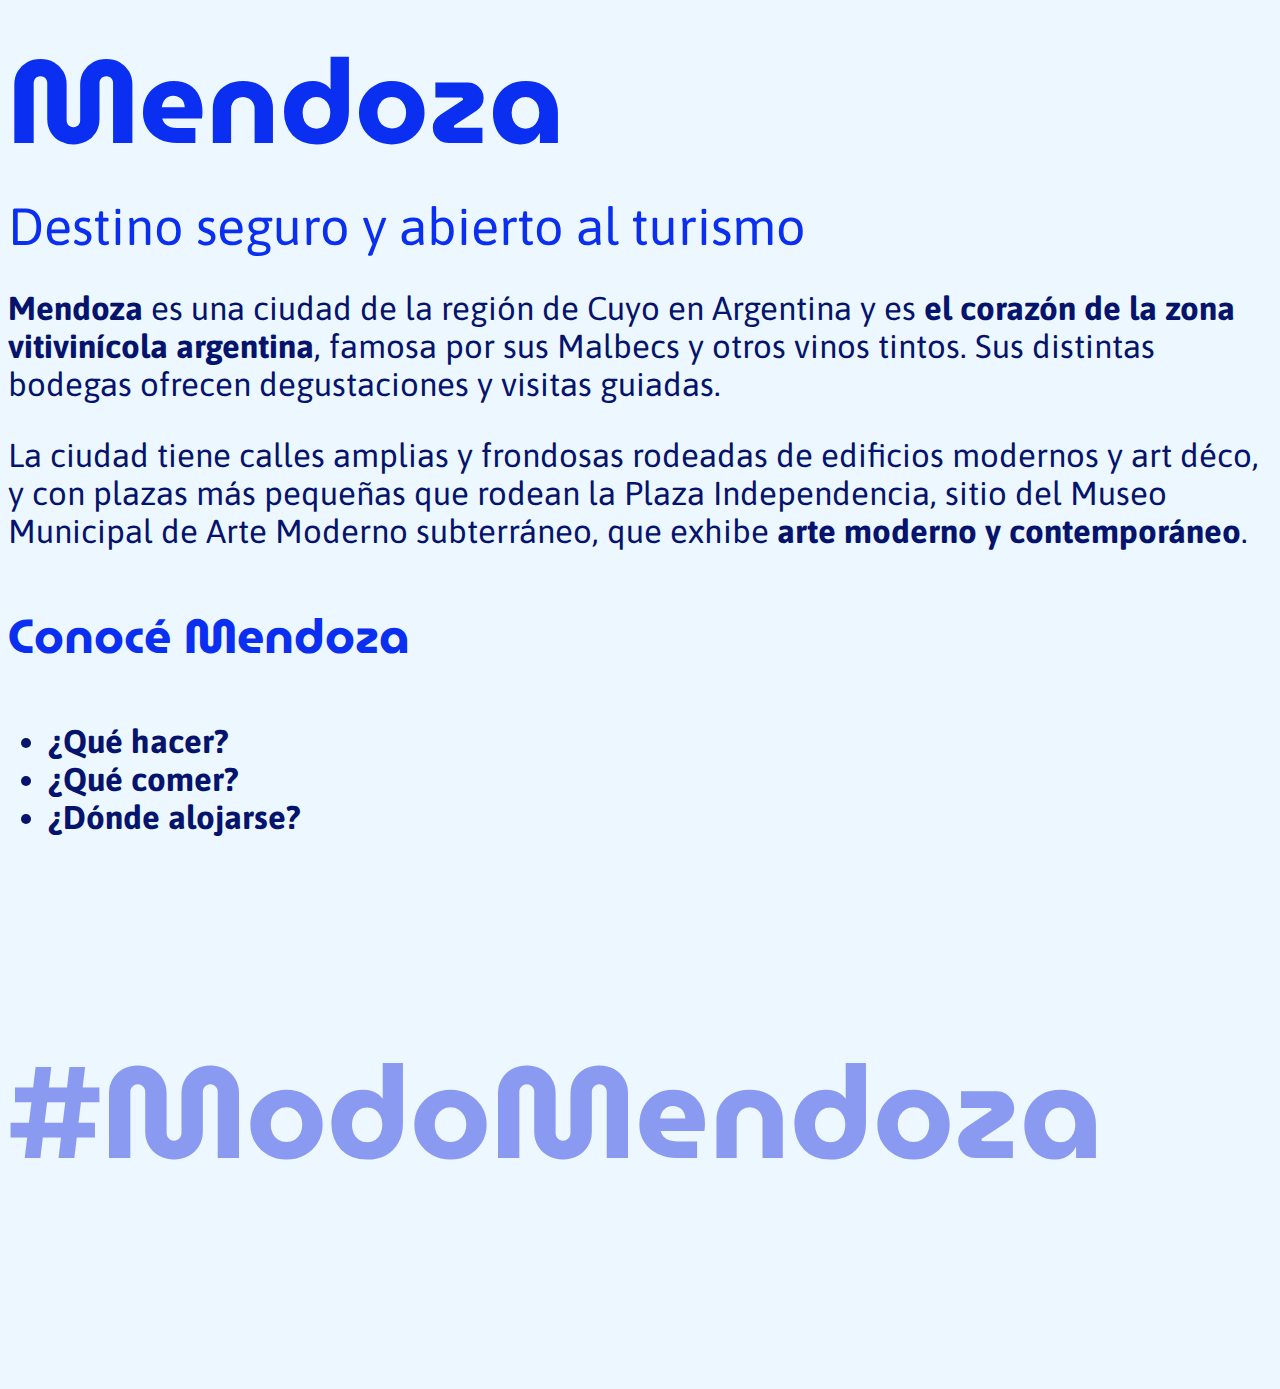
<file: desafio1/index.html>
<!DOCTYPE html>
<html lang="es">

    <head>
        <meta charset="UTF-8">
        <meta name="viewport" content="width=device-width, initial-scale=1.0">
        <meta http-equiv="X-UA-Compatible" content="IE=edge">
        <link rel="stylesheet" href="style.css">
        <title>Laboratorio 1</title>
    </head>
    
    <body>
        
        <header>
        <h1>Mendoza</h1>
        <h2>Destino seguro y abierto al turismo</h2>
        </header>

        <main>
            <section>
                <p>
                    <strong>Mendoza</strong> es una ciudad de la región de Cuyo en Argentina y es <strong>el corazón de la zona
                    vitivinícola argentina</strong>, famosa por sus Malbecs y otros vinos tintos. Sus distintas
                    bodegas ofrecen degustaciones y visitas guiadas.
                </p>
          
                <p>
                    La ciudad tiene calles amplias y frondosas rodeadas de edificios modernos y art déco, y
                    con plazas más pequeñas que rodean la Plaza Independencia, sitio del Museo Municipal
                    de Arte Moderno subterráneo, que exhibe <strong>arte moderno y contemporáneo</strong>.
                </p>
            </section>
        </main>

        <section>
            <h3>Conocé Mendoza</h3>
            <ul>
                <li>¿Qué hacer?</li>
                <li>¿Qué comer?</li>
                <li>¿Dónde alojarse?</li>
            </ul>
        </section>

        <footer>
            <h4>#ModoMendoza</h4>
        </footer>

    </body>


</html>
</file>
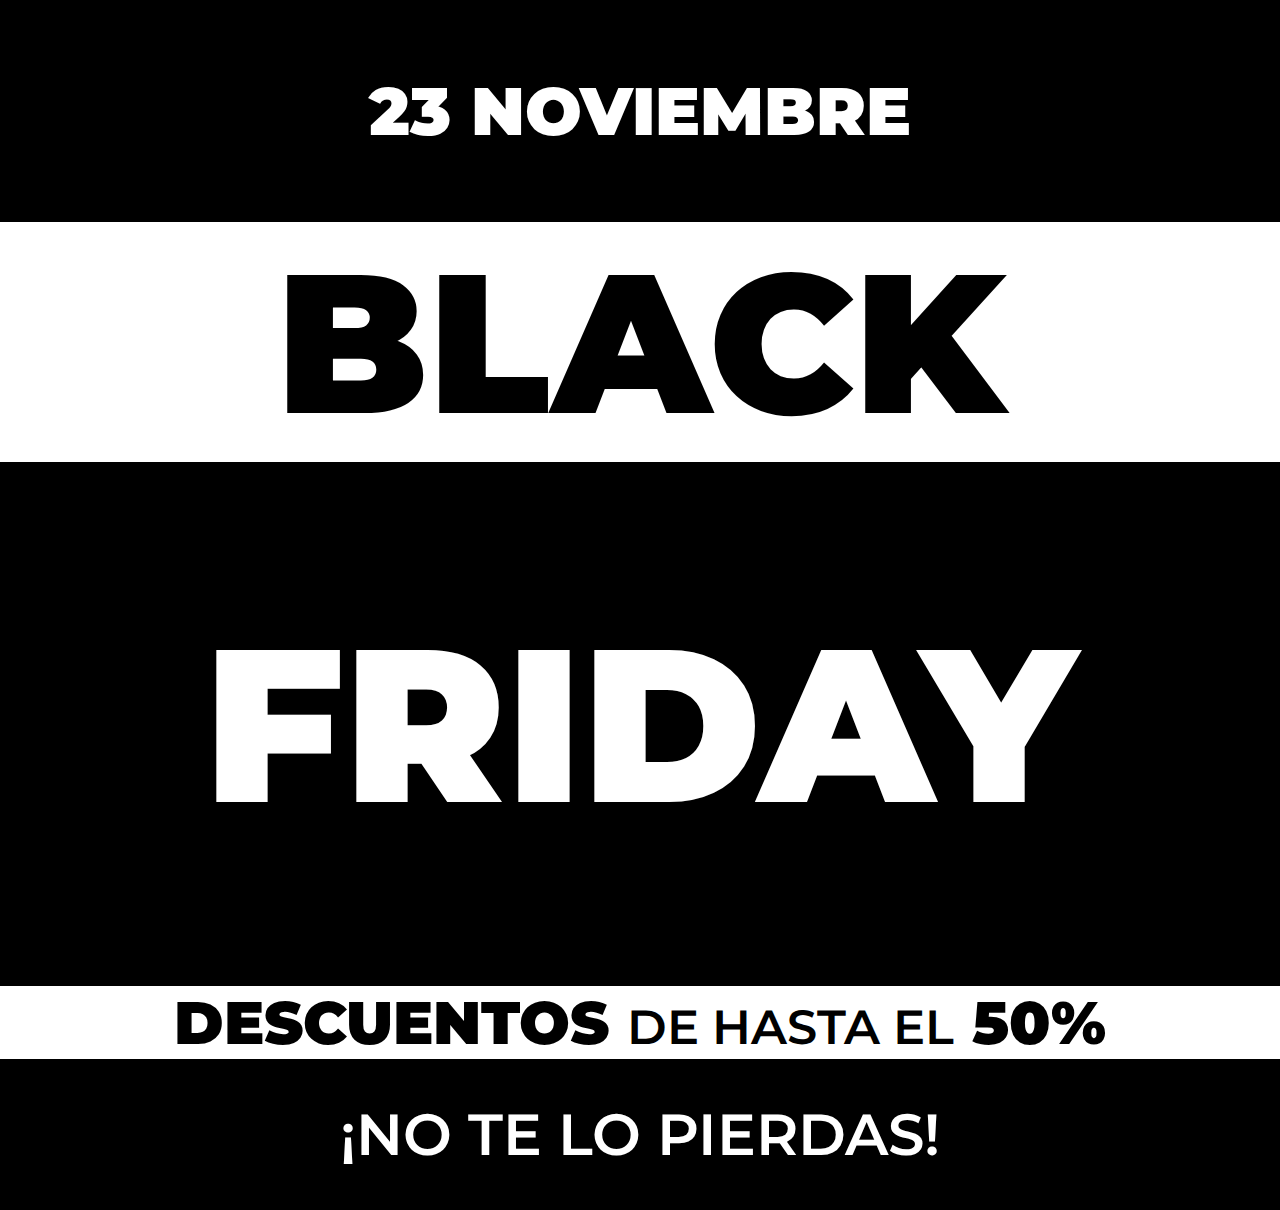
<file: desafio1/ejercicio-2/index.html>
<!DOCTYPE html>
<html lang="es">
<head>
    <meta charset="UTF-8">
    <meta http-equiv="X-UA-Compatible" content="IE=edge">
    <meta name="viewport" content="width=device-width, initial-scale=1.0">
    <link rel="stylesheet" href="style.css">
    <title>Laboratorio 2</title>
</head>
<body>

    <div class="negro" id="caja-1">
        <p>23 NOVIEMBRE</p>
    </div>

       <div id="caja-2">
        <p>BLACK</p>
    </div>

    <div class="negro" id="caja-3">
        <p>FRIDAY</p>
    </div>
   
    <div id="caja-4">
        <p>DESCUENTOS <span>DE HASTA EL</span> <strong>50%</strong></p>
    </div>

     <div class="negro" id="caja-5"> 
        <p>¡NO TE LO PIERDAS!</p>
    </div>

   
</body>
</html>
</file>
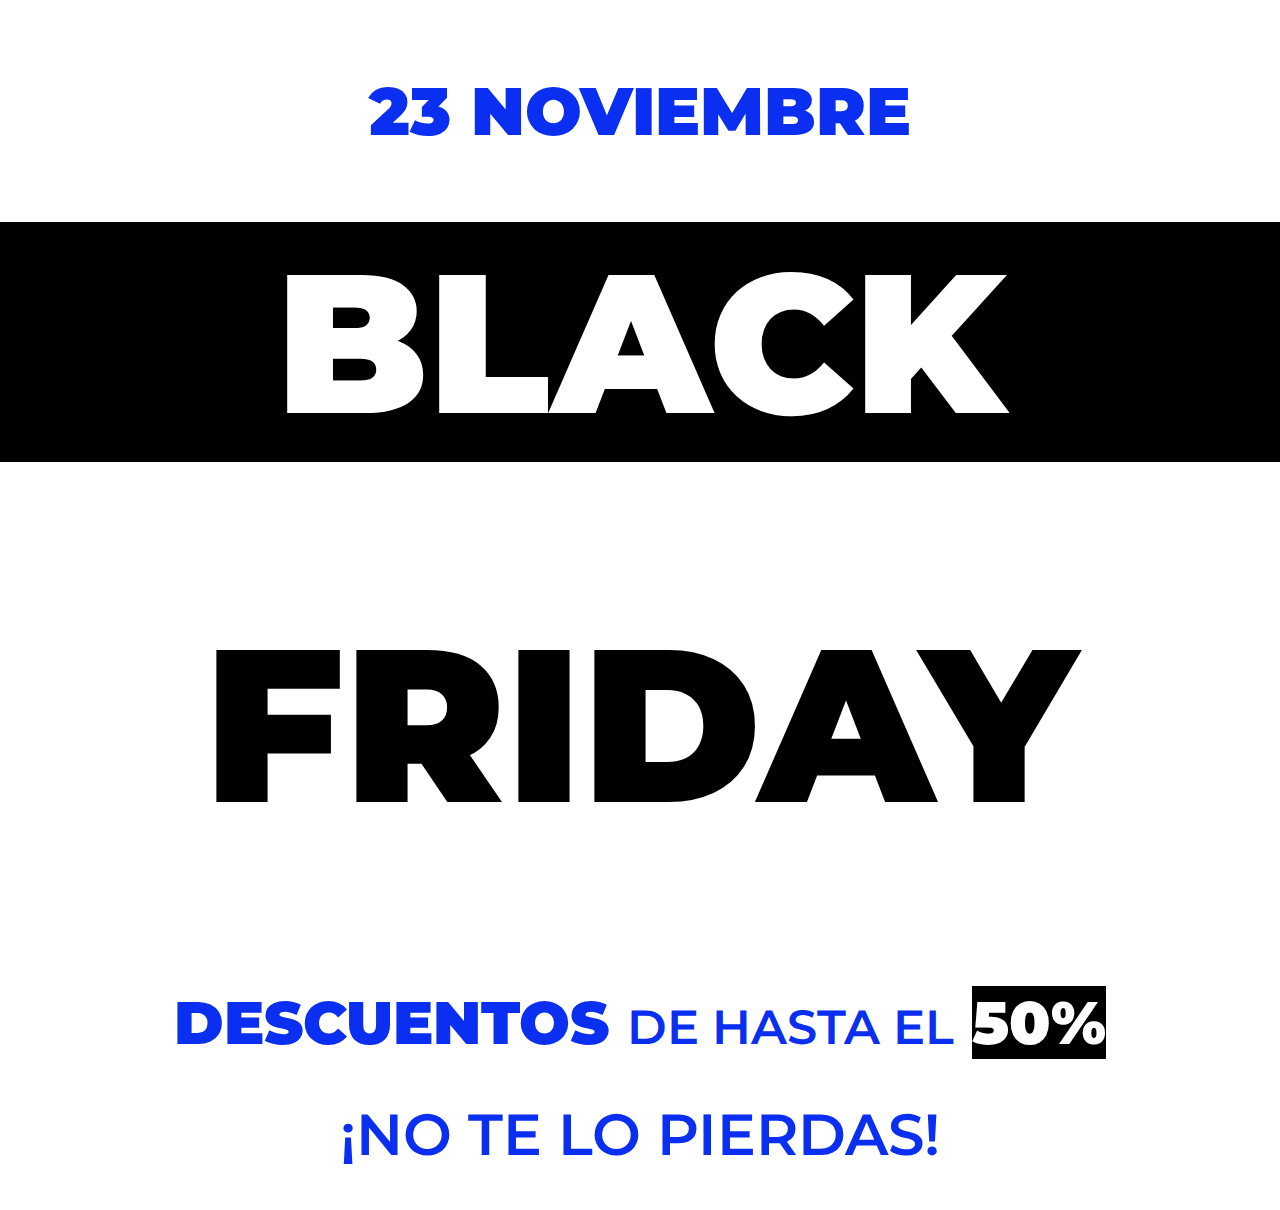
<file: desafio1/ejercicio-3/index.html>
<!DOCTYPE html>
<html lang="es">
<head>
    <meta charset="UTF-8">
    <meta http-equiv="X-UA-Compatible" content="IE=edge">
    <meta name="viewport" content="width=device-width, initial-scale=1.0">
    <link rel="stylesheet" href="style.css">
    <title>Laboratorio 2</title>
</head>
<body>


    <div id="caja-1">
        <p>23 NOVIEMBRE</p>
    </div>

       <div class="negro" id="caja-2">
        <p>BLACK</p>
    </div>

    <div  id="caja-3">
        <p>FRIDAY</p>
    </div>
   
    <div id="caja-4">
        <p>DESCUENTOS <span>DE HASTA EL</span> <strong>50%</strong></p>
    </div>

     <div  id="caja-5"> 
        <p>¡NO TE LO PIERDAS!</p>
    </div>

   
</body>
</html>
</file>
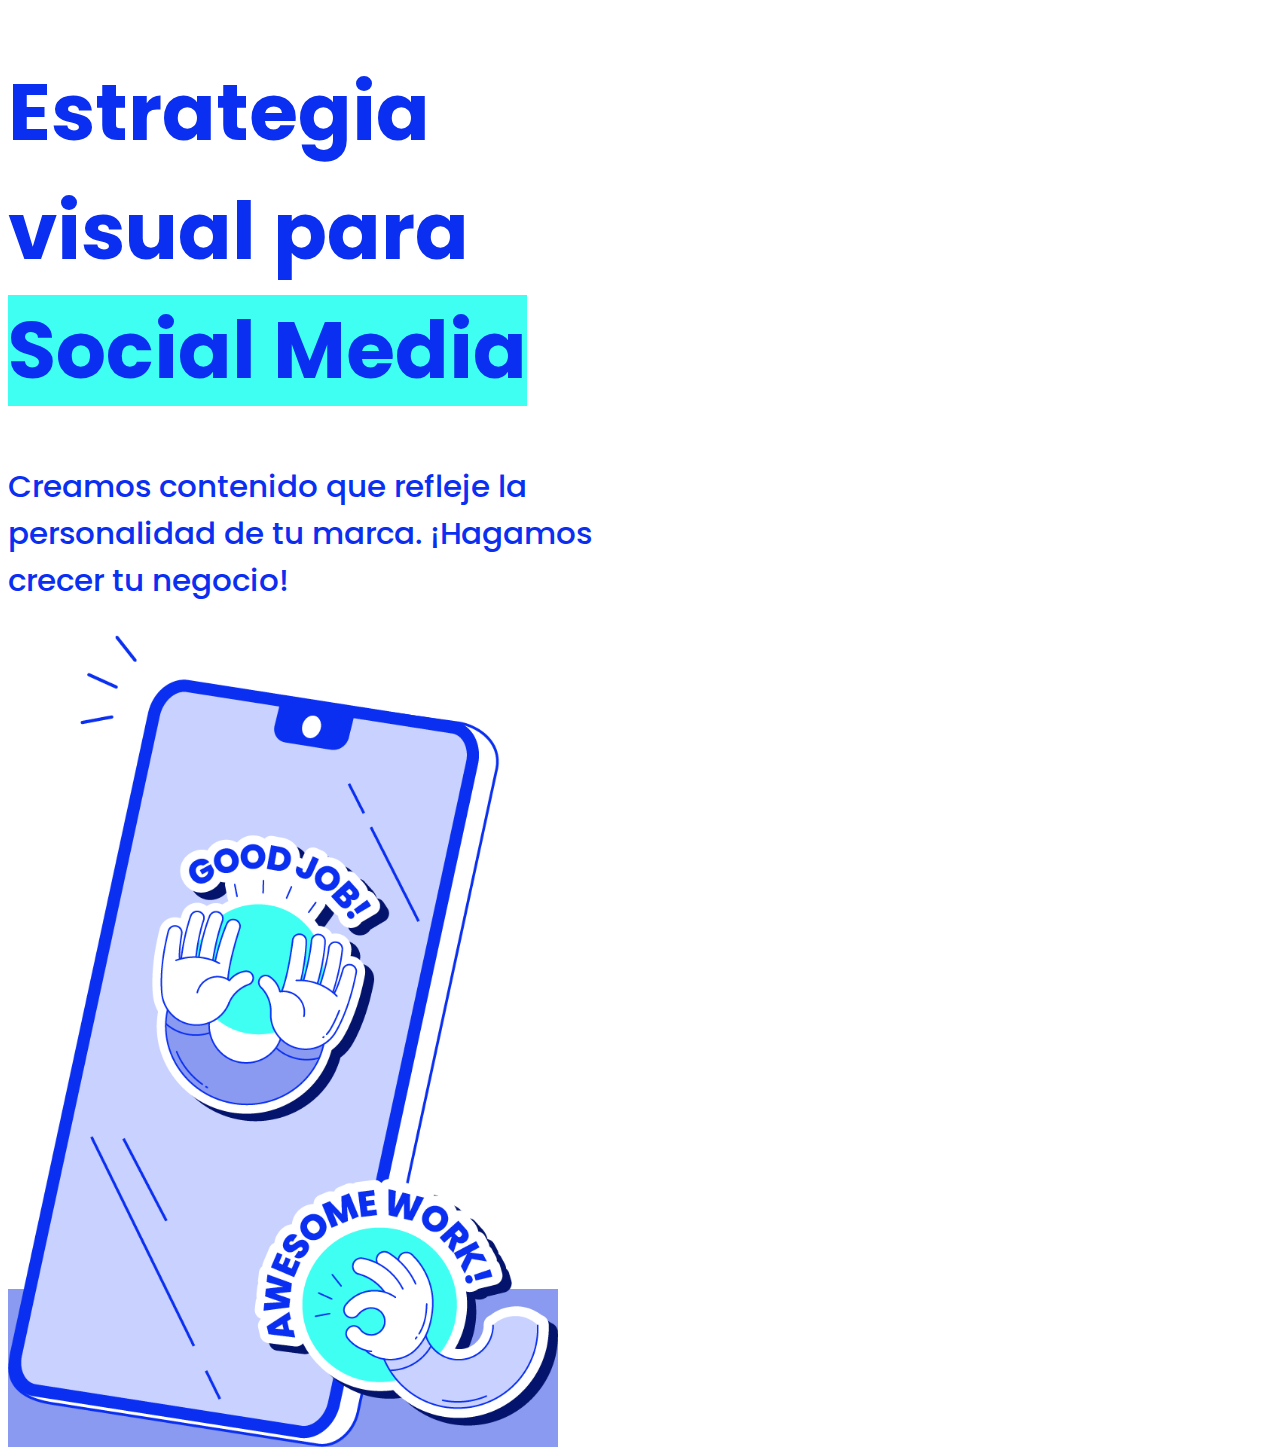
<file: DESAFÍO 2/ejercicio-1/index.html>
<!DOCTYPE html>
<html lang="en">
<head>
    <meta charset="UTF-8">
    <meta name="viewport" content="width=device-width, initial-scale=1.0">
    <link rel="stylesheet" href="style.css">
    <title>Laboratorio 1</title>
</head>
<body>
    <div class="text">
            <h1>Estrategia visual para <span>Social Media</span></h1>
    <p>Creamos contenido que refleje la personalidad de tu marca. ¡Hagamos crecer tu negocio!</p>

    </div>

    <div >
        <img src="assets/celu.png" id="celu" alt="">
        <!-- <img src="assets/fondo.JPG" id="fondo" alt=""> -->
        <div id="fondo"></div>
    </div>
</body>
</html>
</file>
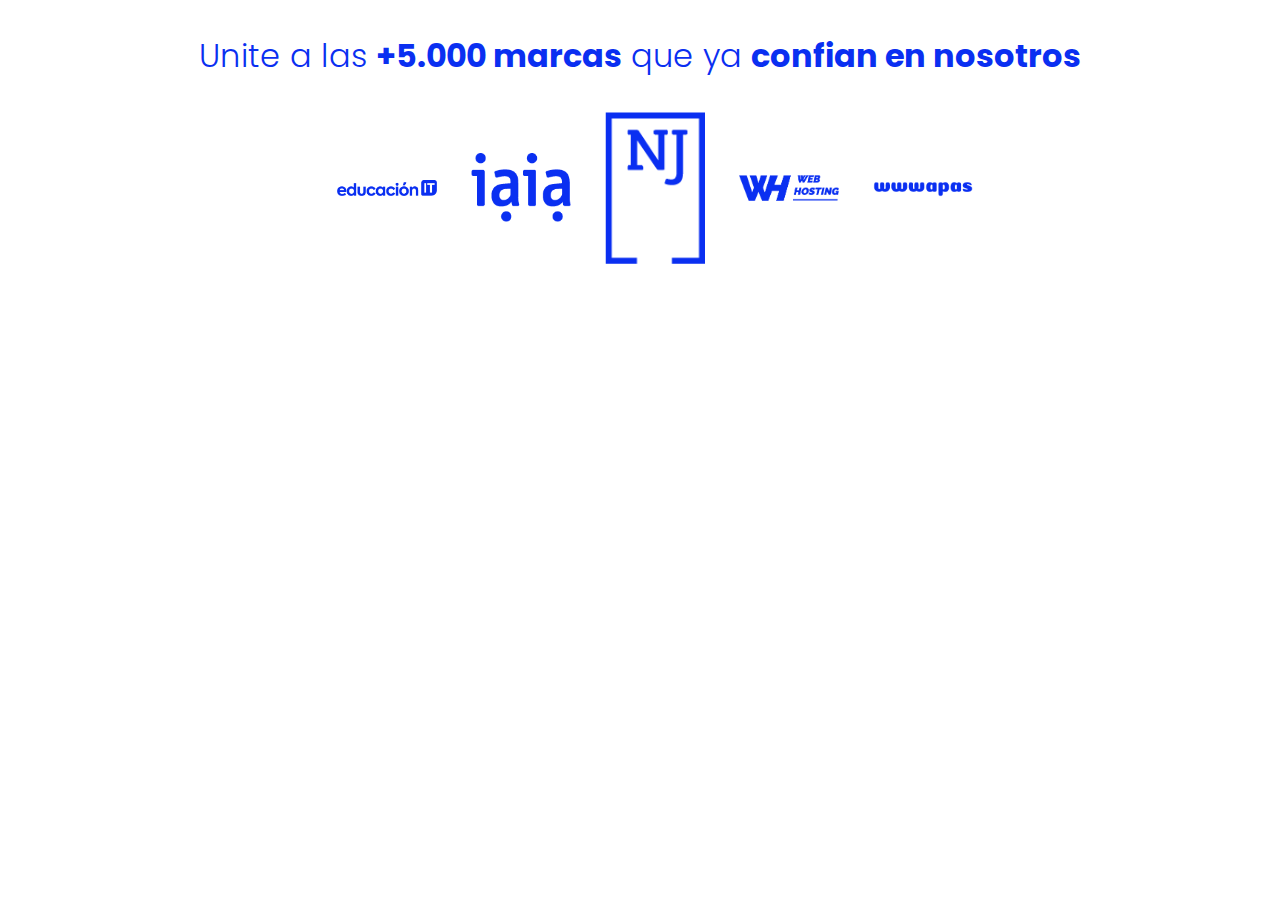
<file: DESAFÍO 2/ejercicio-2/index.html>
<!DOCTYPE html>
<html lang="en">
<head>
    <meta charset="UTF-8">
    <meta name="viewport" content="width=device-width, initial-scale=1.0">
    <link rel="stylesheet" href="style.css">
    <title>"Laboratorio 2</title>
</head>
<body>
    <p>Unite a las <span>+5.000 marcas</span> que ya <span>confian en nosotros</span></p>
    <div>
        <img src="assets/logos-EIT.png" alt="">
        <img src="assets/logos-iaia.png" alt="">
        <img src="assets/logos-NJ.png" alt="">
        <img src="assets/logos-WH.png" alt="">
        <img src="assets/logos-wwwapas.png" alt="">
    </div>
</body>
</html>
</file>
<file: desafio1/style.css>
@import url('https://fonts.googleapis.com/css2?family=Asap:wght@400;700&family=MuseoModerno:wght@400;700&display=swap');

/*
font-family: 'Asap', sans-serif;
font-family: 'MuseoModerno', cursive;
*/


body {
    background-color: #edf7ff;
    color: black;
    width: auto;
}

h1 {
    font: 700 118px 'MuseoModerno', cursive;
    margin: 0;
}

h2 {
    font: 400 52px 'Asap', sans-serif;
    margin: 0;
}

h3 {
    font: 700 48px 'MuseoModerno', cursive;
}

h4 {
    font: 700 130px 'MuseoModerno', cursive;
}

h1, h2, h3 {
    color: #0a2ff1;
}

h4 {
    color: #8a9af1;
}

p {
    color: #04146c;
    font-family: 'Asap', sans-serif;
    font-size: 33px;
}

ul {
    color: #04146c;
    font-size: 33px;
    font-weight: bold;
    font-family: 'Asap', sans-serif;

}
</file>
<file: desafio1/ejercicio-2/style.css>
@import url('https://fonts.googleapis.com/css2?family=Montserrat:wght@600;900&display=swap');
/* font-family: 'Montserrat', sans-serif; */
 
* {
    margin: 0;
    padding: 0;
    box-sizing: border-box;
}
body {
    font-family: 'Montserrat', sans-serif;
    font-weight: 900;
   display: flex;
   flex-direction: column;
    text-align: center;
    
}

.negro {
    background-color: black;
}

#caja-5, span {
    font-weight: 600;
 }

 #caja-1 {
    font-size: 67px;
    color: white;
    padding: 70px;
 }

 span {
    font-size: 48px;
 }

 #caja-2 {
    font-size: 197px;
 }

 #caja-3 {
    font-size: 217px;
    color: white;
    padding: 130px;
 }

 #caja-4 {
    font-size: 60px;
 }

 #caja-5 {
    font-size: 58px;
    color: white;
    padding: 40px;
 }
</file>
<file: desafio1/ejercicio-3/style.css>
@import url('https://fonts.googleapis.com/css2?family=Montserrat:wght@600;900&display=swap');
/* font-family: 'Montserrat', sans-serif; */
 
* {
    margin: 0;
    padding: 0;
    box-sizing: border-box;
}
body {
    font-family: 'Montserrat', sans-serif;
    font-weight: 900;
   display: flex;
   flex-direction: column;
    text-align: center;
    background-color: white;
}

.negro {
    background-color: black;
}

#caja-5, span {
    font-weight: 600;
 }

 #caja-1 {
    font-size: 67px;
    color: #0a2ff1;
    padding: 70px;
 }

 span {
    font-size: 48px;
 }

 #caja-2 {
    font-size: 197px;
    color: white;
 }

 #caja-3 {
    font-size: 217px;
    color: black;
    padding: 130px;
 }

 #caja-4 {
    font-size: 60px;
    color: #0a2ff1;
 }

 #caja-5 {
    font-size: 58px;
    color: #0a2ff1;
    padding: 40px;
 }

 strong {
   font-size: 60px;
   color: white;
   background-color: black;
 }
</file>
<file: DESAFÍO 2/ejercicio-1/style.css>
@import url('https://fonts.googleapis.com/css2?family=Poppins:wght@500;700&display=swap');

body {
    font-family: 'Poppins', sans-serif;
    color: #0a2ff1;
}
h1 {
    font-weight: 700;
    font-size: 79px;
}

span {
    background-color: #3ffff3;
}
p {
    font-weight: 500;
    font-size: 31px;
    
}
.text {
    width: 50vw;
}
#celu {
    width: 550px;
    height: auto;
    position: absolute;
    z-index: 2;
}


#fondo  {
    background-color: #8a9af1;
    width: 550px;
    height: 158px;
    position: relative;
    top: 654px;
    z-index: 1;
}
</file>
<file: DESAFÍO 2/ejercicio-2/style.css>
@import url('https://fonts.googleapis.com/css2?family=Poppins:wght@300;700&display=swap');

body {
    font-family: 'Poppins', sans-serif;
  text-align: center;
}

span {
    font-weight: 700;
}

p {
color: #0a2ff1;
      font-weight: 300;
      font-size: 32px
}


img {
    width:100px; 
    vertical-align: middle; 
    margin-left: 30px;
}
</file>
